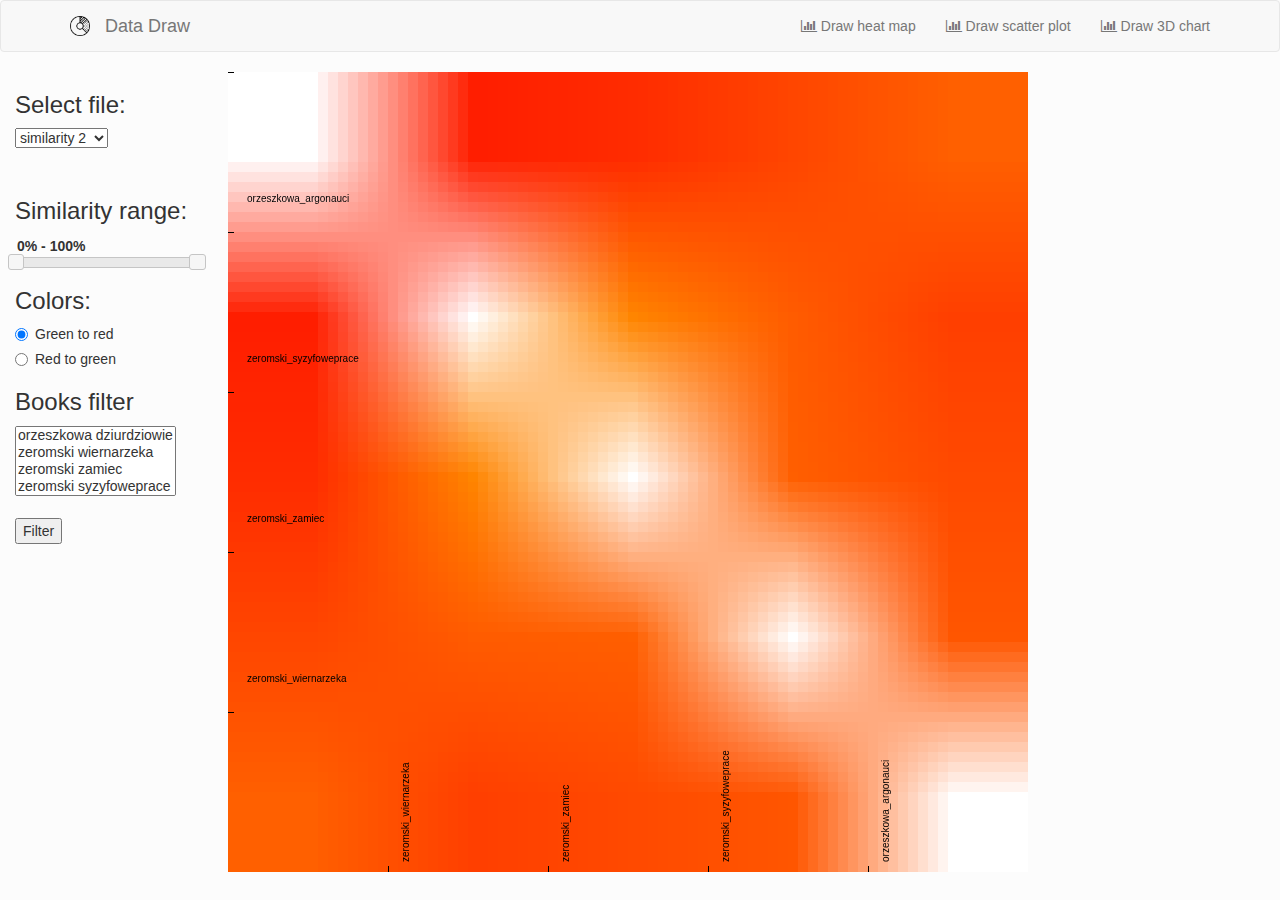
<file: index.html>
<!DOCTYPE html>

<html>
<head>
	<link rel="stylesheet" href="css/bootstrap.min.css" />
	<link rel="stylesheet" href="css/font-awesome.css" />
	<link rel="stylesheet" href="css/jquery-ui.css">
	<link rel="shortcut icon" type="image/png" href="img/favicon.png"/>
	<link rel="stylesheet" href="css/style.css" type="text/css" />
	<title>Data Draw</title>
	<meta charset="utf-8">

	<!-- main -->
	<script src="js/jquery.min.js"></script>
	<script src="js/jquery-ui.js"></script>
	<script src="js/main.js"></script>

	<!-- Bootstrap -->
	<script src="js/bootstrap.min.js"></script>

	<!-- filters -->
	<script src="js/filter.js"></script>

	<!-- heatmap -->
	<script src="js/d3.v3.js"></script>
	<script src="js/heat_map.js"></script>

	<!-- chart -->
	<script src="js/plotly-latest.min.js"></script>
	<script src="js/plot_3d.js"></script>

	<!-- scatterplot -->
	<script src="js/scatter_plot.js"> </script>
	<script src="js/highcharts.js"></script>
	<script src="js/exporting.js"></script>
</head>
<body onload="datadraw_init()">
	<nav class="navbar navbar-default">
		<div class="container">
			<div class="navbar-header">
				<a class="navbar-brand" href="index.html">
					<img src="img/favicon.png" style="width:20px;">
				</a>
				<a class="navbar-brand" href="index.html">
					Data Draw
				</a>
			</div>
			<ul class="nav navbar-nav navbar-right">
				<li><a href="#" onclick="datadraw_changeChart('datadraw_heat_map')"><i class="fa fa-bar-chart"></i> Draw heat map</a></li>
				<li><a href="#" onclick="datadraw_changeChart('datadraw_scatter_plot')"><i class="fa fa-bar-chart"></i> Draw scatter plot</a></li>
				<li><a href="#" onclick="datadraw_changeChart('datadraw_plot_3d')"><i class="fa fa-bar-chart"></i> Draw 3D chart</a></li>
			</ul>
		</div>
	</nav>
	
	<div id="main" >
		<div class="col-md-2">
			<div id="datadraw_common">
				<h3>Select file:</h3>
				<select id="datadraw_fileSelector" onchange="datadraw_handleFileChange(this);">
					<option value="data/1/distance.json">distance 1</option>
					<option value="data/1/similarity.json">similarity 1</option>
					<option value="data/1/transform.json">transform 1</option>
					<option value="data/1/weighted.json">weighted 1</option>
					<option value="data/2/distance.json">distance 2</option>
					<option value="data/2/similarity.json" selected>similarity 2</option>
					<option value="data/2/transform.json" >transform 2</option>
					<option value="data/2/weighted.json">weighted 2</option>
				</select>

				<div id="datadraw_similarity">
					<h3>Similarity range:</h3>
					<input type="text" id="datadraw_amount" readonly style="background:none;border:0; font-weight:bold;">
				</div>
				<div id="datadraw_slider-range"></div>
			</div>

			<div id="datadraw_plot3d">
				<h3>Scale:</h3>
				<label for="datadraw_cb1"><input id="datadraw_cb1" type="checkbox" onclick="datadraw_handleClick(this);">Hide objects which are not in scale</label><br />
				<label for="datadraw_cb2"><input id="datadraw_cb2" type="checkbox" onclick="datadraw_handleClick(this);">Hide similarity of the same objects</label><br />
				<label for="datadraw_cb3"><input id="datadraw_cb3" type="checkbox" onclick="datadraw_handleClick(this);">Reverse scale</label><br />
				<label for="datadraw_cb4"><input id="datadraw_cb4" type="checkbox" onclick="datadraw_handleClick(this);">Hide duplicates</label><br />

				<label for="datadraw_colorSelector">Color pattern: </label>
				<select id="datadraw_colorSelector" onchange="datadraw_handleClick(this);"> 
					<option value="custom" selected>Original</option>
					<option value="Blackbody">Blackbody</option>
					<option value="Electric">Electric</option>
					<option value="Earth">Earth</option>
					<option value="Bluered">Bluered</option>
					<option value="YIGnBu">YIGnBu</option>
					<option value="Portland" >Portland</option>
					<option value="Picnic">Picnic</option>
				</select>
			</div>

			<div id="datadraw_heatmap">
				<div id="datadraw_colorScaleDiv">
					<h3>Colors:</h3>
					<div class="radio">
						<label><input type="radio" name="colorRadio" value="0" checked onchange="datadraw_handleClick(this)">Green to red</label>
					</div>
					<div class="radio">
						<label><input type="radio" name="colorRadio" value="1" onchange="datadraw_handleClick(this)">Red to green</label>
					</div>
				</div>
			</div>
			<div id="datadraw_filterbooks">
				<h3>Books filter</h3>
				<select id="datadraw_filterbooks_select" style="margin-bottom: 20px" multiple>
					<option value="all"></option>
				</select>
				<button id="datadraw_filterbooks_button" onclick="datadraw_changeBook('datadraw_drawingCanvas', 'datadraw_fileSelector')">
					Filter
				</button>
			</div>
		</div>


		<div class="col-md-10">
			<div id="datadraw_drawingCanvas"></div>
		</div>
	</div>
</body>
</html>
</file>
<file: css/style.css>
.axis text {
  font: 10px sans-serif;
}

.axis path,
.axis line {
  fill: none;
  stroke: #000;
  shape-rendering: crispEdges;
}

.axis path {
  display: none;
}
.axis .tick:first-child {
  display: none;
}
.row {
  height: 100%;
}

body {
  background-color: #fcfcfc;
}

.canvas {
  background-color: #fff;

}

body,
div {
  margin: 0;
  border: 0 none;
  padding: 0;
}

.ui-draggable, .ui-droppable {
  background-position: top;
}

#datadraw_holder{
  display:block;
  width:150px;
  height:40px;
  text-align: center;
  vertical-align: middle;
  background-color: #BBB;
  -moz-border-radius: 5px;
  -webkit-border-radius: 5px;
}
#datadraw_holder span{
  vertical-align: middle;
  display:inline-block;;
  height:100%;
}
#datadraw_similarity
{
  margin-top: 50px;
}
</file>
